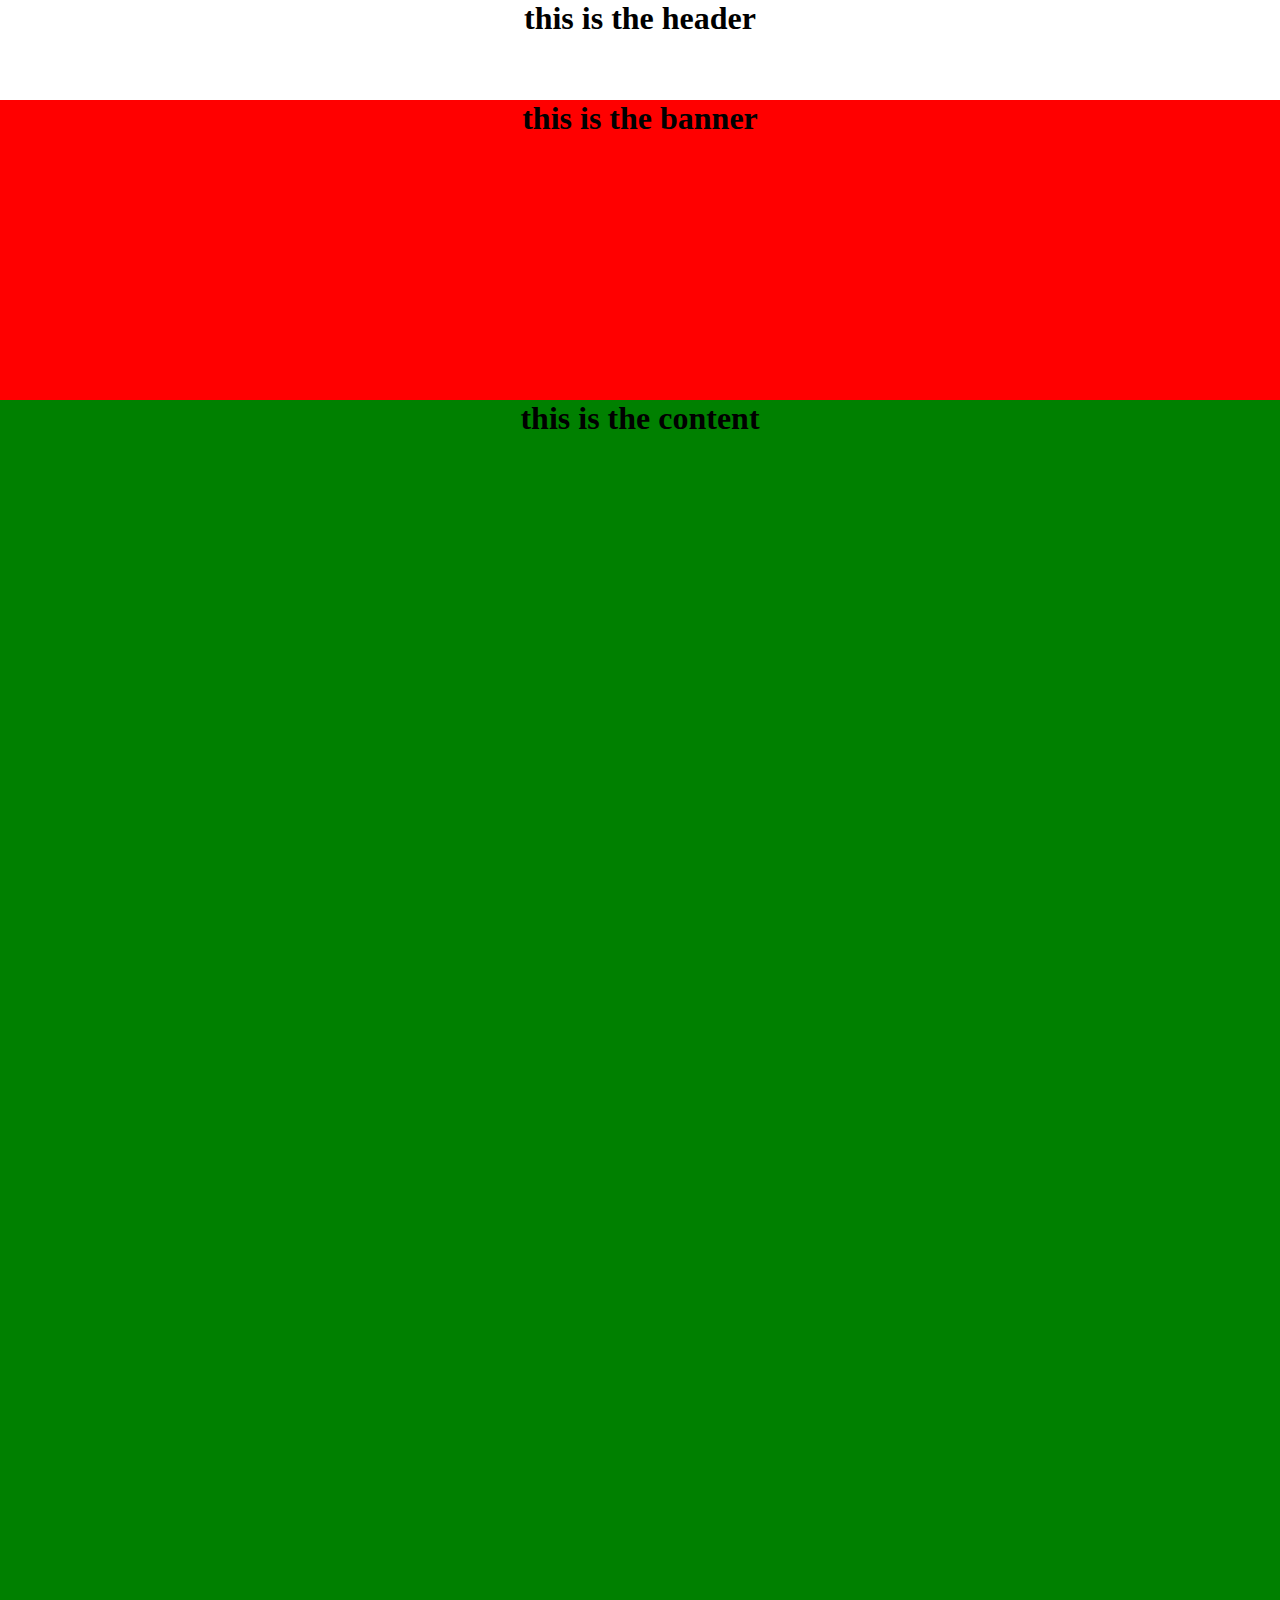
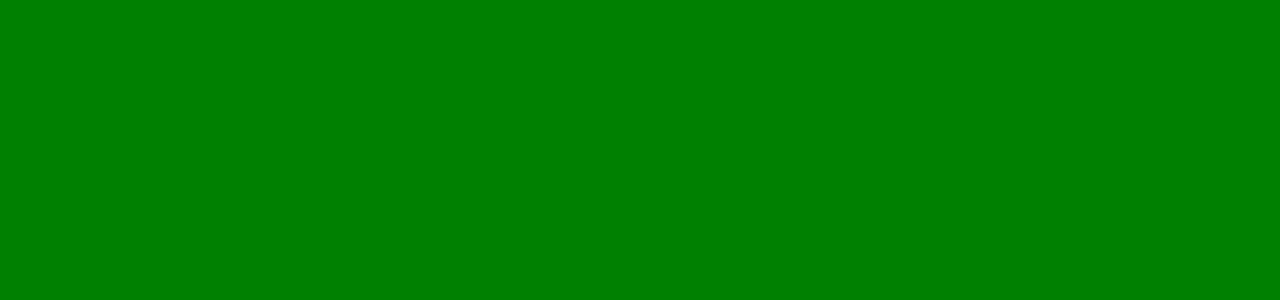
<file: index.html>
<!DOCTYPE html>
<html>
    <head>
        <title>Home</title>
        <link rel="stylesheet" type="text/css" href="index.css">
    </head>
    
    <body>
        <header>
            <h1>this is the header</h1>
        </header>
        <div class="jumbotron">
            <h1>this is the banner</h1>
        </div>
        <div class="body">
            <h1>this is the content</h1>
        </div>
        
    </body>
</html>
</file>
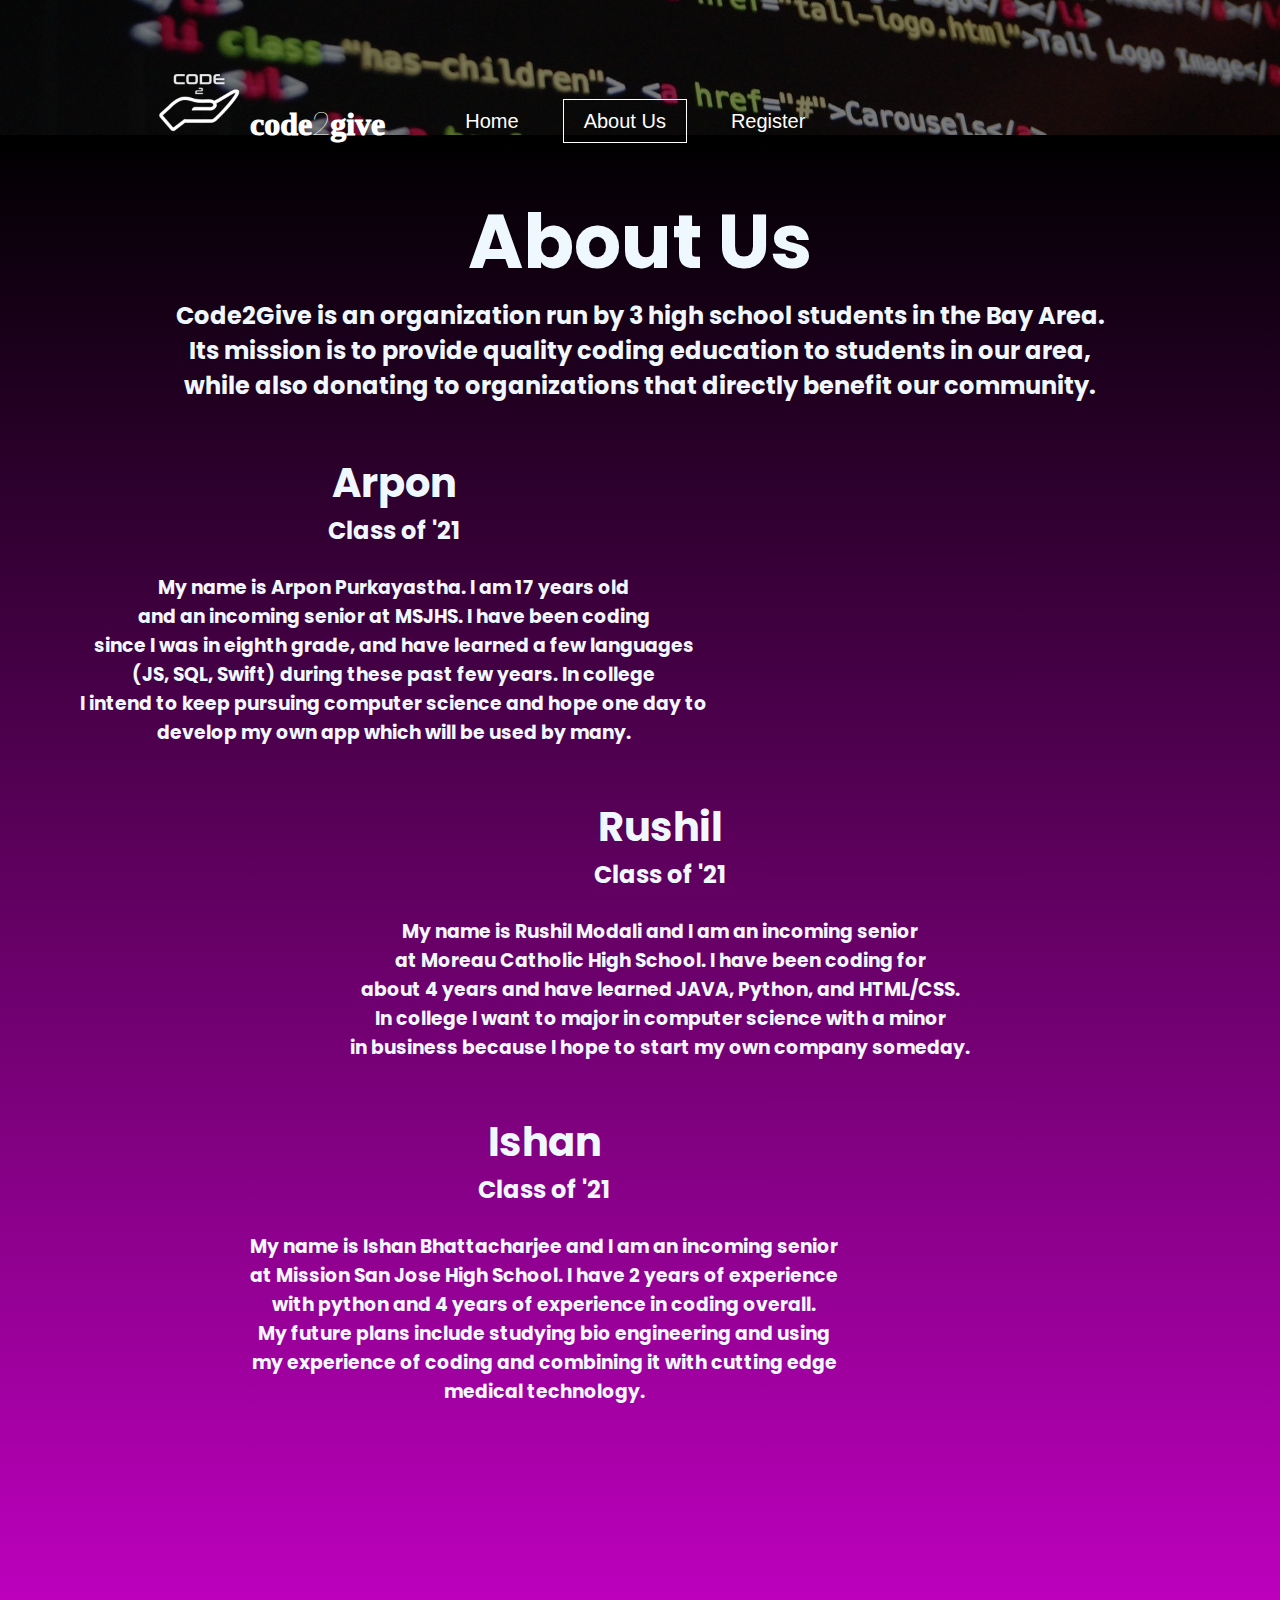
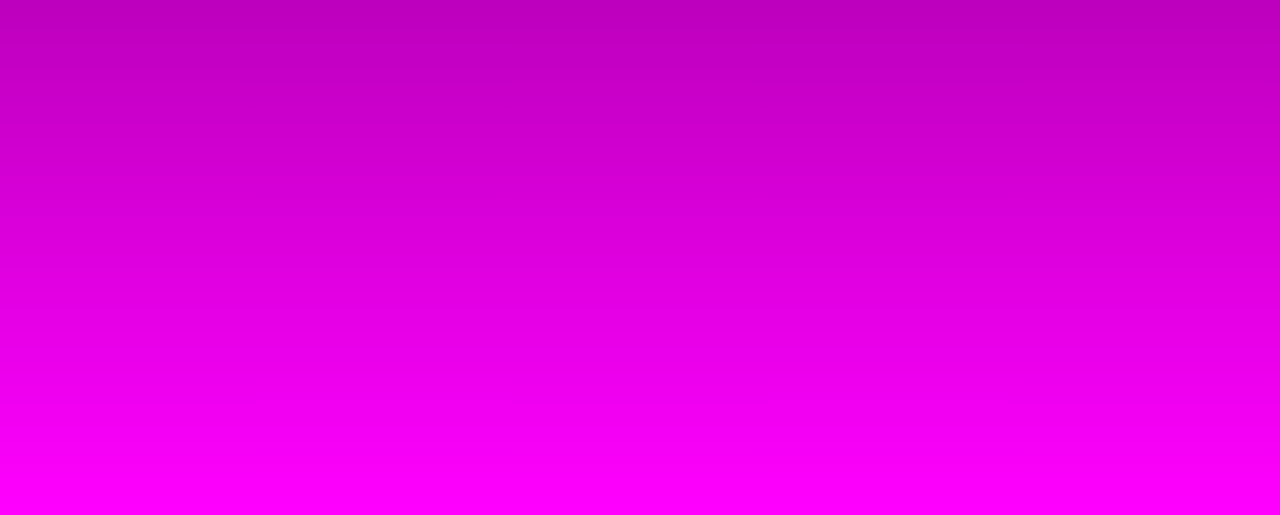
<file: about.html>
<!DOCTYPE html>
<html>
    <head>
        <title>About Us</title>
        <link rel="stylesheet" type="text/css" href="about.css">
        <link rel="shortcut icon" type="image/png" href="favicon.png">
        <link href="https://fonts.googleapis.com/css2?family=Poppins:wght@300&display=swap" rel="stylesheet">
    </head>
    <body>
         <header>
            <div class="row">
               <div class="logo">
                   <a href="home.html">
                   <img src="weblogo.png">  
                       </a>
                   <h1>code<span>2</span>give</h1>
                   
               </div>
               <div class="main-nav">
               <ul>
                   <li><a href="home.html">Home</a></li>
                   <li class="active"><a href="about.html">About Us</a></li>
                   <li><a href="register.html">Register </a></li>                  
               </ul>
                </div>
           </div>
        </header>
        <div class="about">
            <h1>About Us</h1>
            <h2>Code2Give is an organization run by 3 high school students in the Bay Area.<br> Its mission is to provide quality coding education to students in our area,<br> while also donating to organizations that directly benefit our community.</h2>
             <div class="students">
            <div class="arpon">
                <h1>Arpon</h1>
                <h2>Class of '21</h2><br>
                <h3>My name is Arpon Purkayastha. I am 17 years old<br> and an incoming senior at MSJHS. I have been coding<br> since I was in eighth grade, and have learned a few languages<br> (JS, SQL, Swift) during these past few years. In college<br> I intend to keep pursuing computer science and hope one day to<br> develop my own app which will be used by many.</h3>
            </div>
            <div class="rushil">
                <h1>Rushil</h1>
                <h2>Class of '21</h2><br>
                <h3>My name is Rushil Modali and I am an incoming senior<br> at Moreau Catholic High School. I have been coding for<br> about 4 years and have learned JAVA, Python, and HTML/CSS.<br> In college I want to major in computer science with a minor<br> in business because I hope to start my own company someday.
</h3>
            </div>
            <div class="ishan">
                <h1>Ishan</h1>
                <h2>Class of '21</h2><br>
                <h3>My name is Ishan Bhattacharjee and I am an incoming senior <br>at Mission San Jose High School. I have 2 years of experience<br> with python and 4 years of experience in coding overall.<br> My future plans include studying bio engineering and using <br>my experience of coding and combining it with cutting edge<br> medical technology.</h3>
            </div>
                 
        </div>
            
        </div>
       
    </body>
</html>
</file>
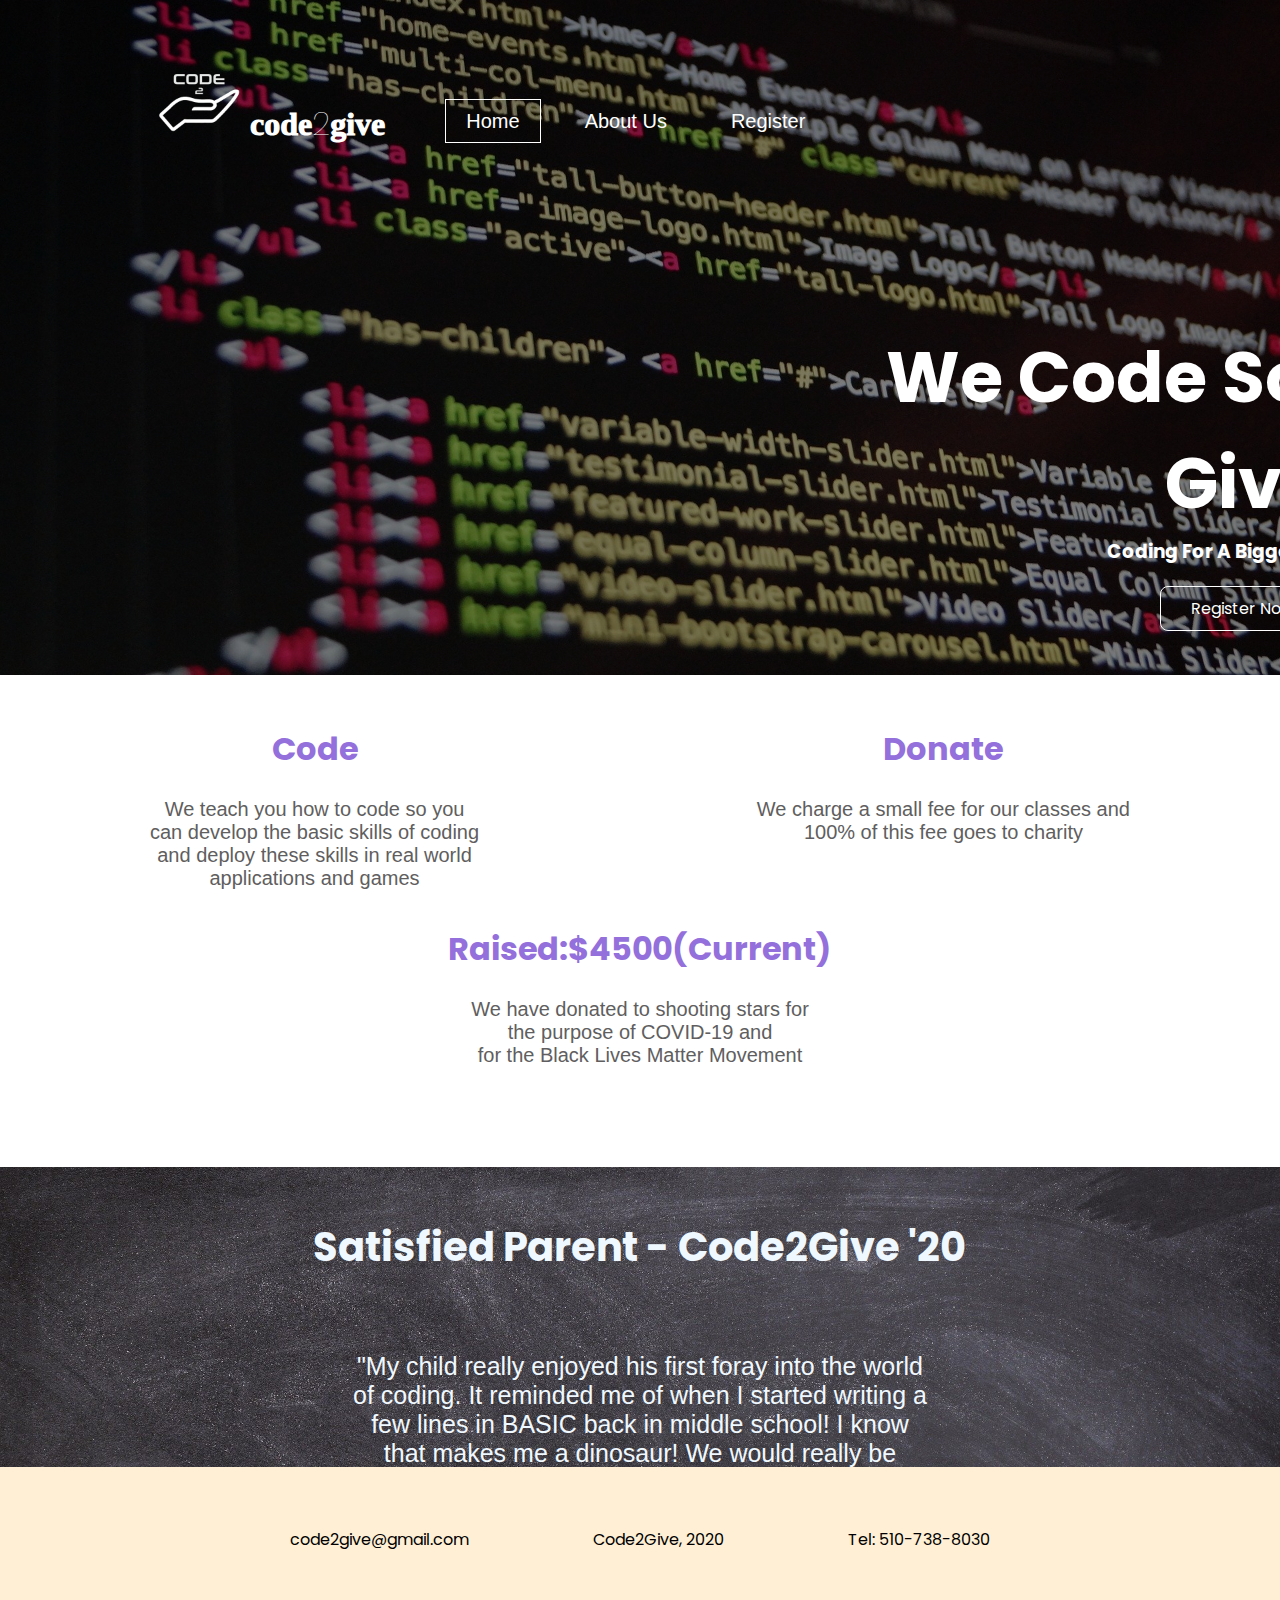
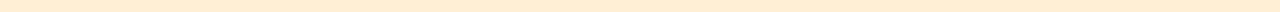
<file: home.html>
<!DOCTYPE html>
<html>
    <head>
        <title>Code2Give</title>
        <link rel="stylesheet" type="text/css" href="home.css">
        <link rel="shortcut icon" type="image/png" href="favicon.png">
        <link href="https://fonts.googleapis.com/css2?family=Poppins:wght@300&display=swap" rel="stylesheet">
    </head>
    
    <body>
       <header>
           <div class="row">
               <div class="logo">
                   <a href="home.html">
                   <img src="weblogo.png">  
                       </a>
                   <h1>code<span>2</span>give</h1>
                   
               </div>
               <div class="main-nav">
               <ul>
                   <li class="active"><a href="index.html">Home</a></li>
                   <li><a href="about.html">About Us</a></li>
                   <li><a href="register.html">Register </a></li>                  
               </ul>
                </div>
           </div>
           
           
           
           <div class="jumbotron">
               <h1>We Code So We Can<br> Give</h1>
               <h3>Coding For A Bigger Purpose</h3>
               
               <div class="button">
                   <a href="register.html" class="btn btn-one">Register Now!</a>
               </div>
               
           </div>
           
        </header>
        <div class="panels">
            
        <div class="panel1">
            <h1>Code</h1><br>
            <p>We teach you how to code so you<br>can develop the basic skills of coding<br> and deploy these skills in real world<br> applications and games</p>
        </div>
        <div class="panel2">
            <h1>Donate</h1><br>
            <p>We charge a small fee for our classes and<br> 100% of this fee goes to  charity</p>
        </div>
          <div class="panel3">
            <h1>Raised:$4500(Current)</h1><br>
            <p>We have donated to shooting stars for<br> the purpose of COVID-19 and <br> for the Black Lives Matter Movement</p>
        </div>
            </div>
        
        <div class="slider">
            
            <div class="slide">
                <div class="imagecon">
                    <br><br><h1>Satisfied Parent - Code2Give '20</h1><br><br><br>
                    <p>"My child really enjoyed his first foray into the world of coding. It reminded me of when I started writing a few lines in BASIC back in middle school! I know that makes me a dinosaur! We would really be interested in any post-beginner classes you offer."</p>
                </div>
                 <div class="imagecon">
                     <br><br><h1>Satisfied Parent - Code2Give '20</h1><br><br><br>
                     <p>"Awesome effort by the instructors... My child enjoyed the classes and can't stop thinking how he can reduce his manual effort in doing his math homework(he wants to use python instead)"</p>
                </div>
                 <div class="imagecon">
                     <br><br><h1>Python Student - Code2Give '20</h1><br><br><br>
                     <p>"I think that the teachers taught well and were direct and clear with their instructions."</p>
                </div>
                <div class="imagecon">
                    <br><br><h1>Satisfied Parent - Code2Give '20</h1><br><br><br>
                    <p>"Thank you so much!
                    our child had fun !  And seems quite pleased with her newly acquired skills :)
                    And its amazing that you are using your abilities to raise money for a good cause too."</p>
                </div>
                <div class="imagecon">
                    <br><br><h1>Python Student - Code2Give '20</h1><br><br><br>
                    <p>"All clear, I understood all instructions"</p>
                </div>
            </div>
            
        </div>
        
        <footer>
            <div class="info">
                <ul>
                <li>code2give@gmail.com</li>
                <li>Code2Give, 2020</li>
                <li>Tel: 510-738-8030</li>
                </ul>
               
            </div>
            
        </footer>
        
        
    </body>
</html>
</file>
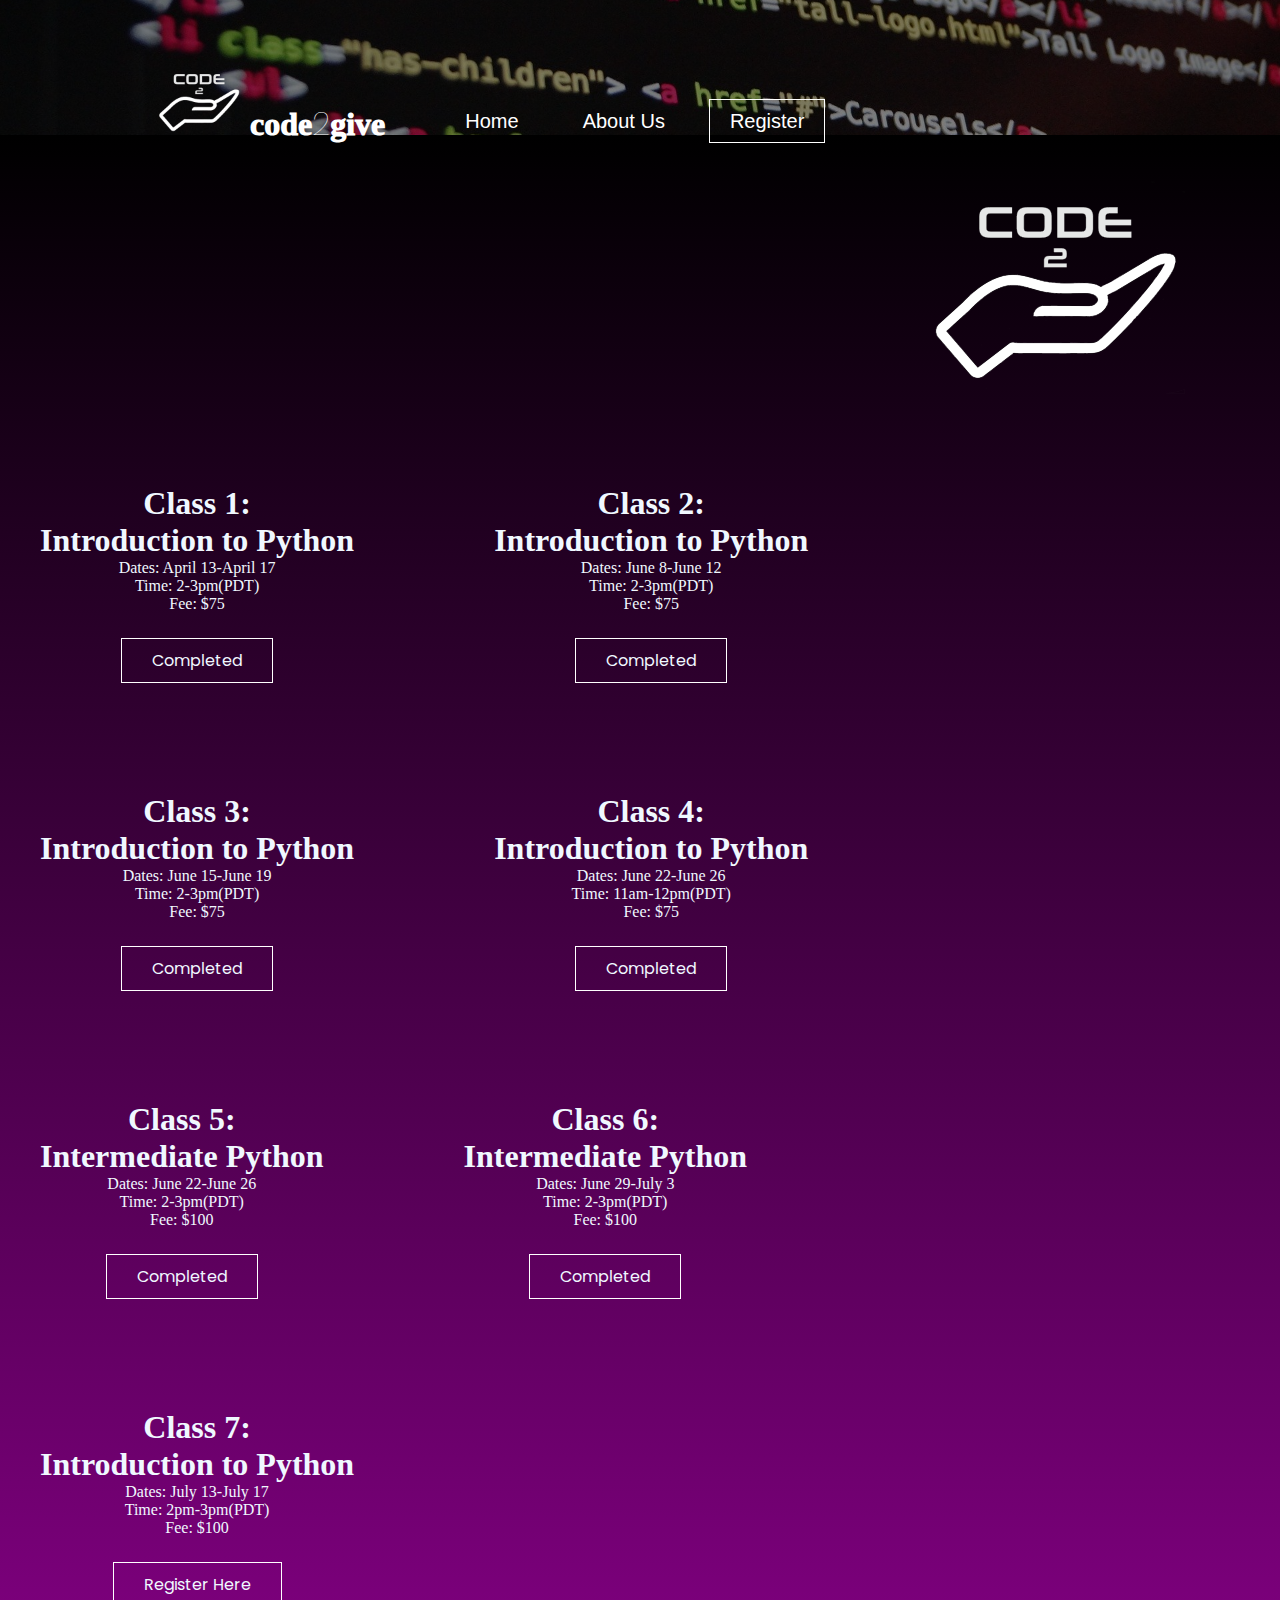
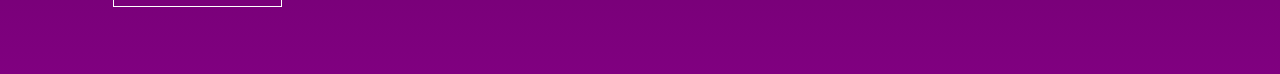
<file: register.html>
<!DOCTYPE html>
<html>
    <head>
        <title>Register</title>
         <link rel="stylesheet" type="text/css" href="register.css">
         <link rel="shortcut icon" type="image/png" href="favicon.png">
        <link href="https://fonts.googleapis.com/css2?family=Poppins:wght@300&display=swap" rel="stylesheet">
        
    </head>
    <body>
        <header>
            <div class="row">
               <div class="logo">
                   <a href="home.html">
                   <img src="weblogo.png">  
                       </a>
                   <h1>code<span>2</span>give</h1>
                   
               </div>
               <div class="main-nav">
               <ul>
                   <li><a href="home.html">Home</a></li>
                   <li><a href="about.html">About Us</a></li>
                   <li class="active"><a href="register.html">Register </a></li>                  
               </ul>
                </div>
           </div>
        </header>
        <div class="register">
            <img src="weblogo.png">
        
        <div class="classes">
            <div class="class2">
                <h1>Class 1:</h1>
                <h1>Introduction to Python</h1>
                <p>Dates: April 13-April 17</p>
                <p>Time: 2-3pm(PDT)</p>
                <p>Fee: $75</p>
                <br>
                <div class="button">
                   <a href="register.html" class="btn btn-one">Completed </a>
               </div>
            </div>
           <div class="class2">
               <h1>Class 2:</h1>
               <h1>Introduction to Python</h1>
               <p>Dates: June 8-June 12</p>
               <p>Time: 2-3pm(PDT)</p>
               <p>Fee: $75</p>
               <br>
               <div class="button">
                   <a href=register.html class="btn btn-one">Completed </a>
               </div>
            </div>
             <div class="class2">
               <h1>Class 3:</h1>
               <h1>Introduction to Python</h1>
               <p>Dates: June 15-June 19</p>
               <p>Time: 2-3pm(PDT)</p>
               <p>Fee: $75</p>
               <br>
               <div class="button">
                   <a href="register.html" class="btn btn-one">Completed </a>
               </div>
            </div>
             <div class="class2">
               <h1>Class 4:</h1>
               <h1>Introduction to Python</h1>
               <p>Dates: June 22-June 26</p>
               <p>Time: 11am-12pm(PDT)</p>
               <p>Fee: $75</p>
               <br>
               <div class="button">
                   <a href="register.html" class="btn btn-one">Completed </a>
               </div>
            </div>
            <div class="class2">
               <h1>Class 5:</h1>
               <h1>Intermediate Python</h1>
               <p>Dates: June 22-June 26</p>
               <p>Time: 2-3pm(PDT)</p>
               <p>Fee: $100</p>
               <br>
               <div class="button">
                   <a href="register.html" class="btn btn-one">Completed </a>
               </div>
            </div>
            <div class="class2">
               <h1>Class 6:</h1>
               <h1>Intermediate Python</h1>
               <p>Dates: June 29-July 3</p>
               <p>Time: 2-3pm(PDT)</p>
               <p>Fee: $100</p>
               <br>
               <div class="button">
                   <a href="register.html" target="_blank" class="btn btn-one">Completed </a>
               </div>
            </div>
            <div class="class2">
               <h1>Class 7:</h1>
               <h1>Introduction to Python</h1>
               <p>Dates: July 13-July 17</p>
               <p>Time: 2pm-3pm(PDT)</p>
               <p>Fee: $100</p>
               <br>
               <div class="button">
                   <a href="https://forms.gle/EeQxGAyxdBcfnLUXA" target="_blank" class="btn btn-one">Register Here </a>
               </div>
            </div>
        </div>
        </div>
    </body>
</html>
</file>
<file: index.css>
*{
    padding: 0;
    margin: 0;
}
body{
    text-align: center;
}
header{
    height: 200px;
    width: 100%;
    background: white;
    position: fixed;
}
.jumbotron{
    width: 100%;
    height:500px;
    position: fixed;
    top: 100px;
    background: red;
}
.body{
    width:100%;
    position: relative;
    top: 400px;
    background: green;
    height: 1500px;
}
</file>
<file: about.css>
*{
    padding: 0;
    margin: 0;
    font-family: 'Poppins', sans-serif;
}

header{
    background-image: linear-gradient(rgba(0,0,0,0.5),rgba(0,0,0,0.5)),url(code.jpg);
    height: 15vh;
    background-size: cover;
    background-position: center;
}


.main-nav{
    float: left;
    list-style: none;
    margin-top: 50px
    
}
.main-nav li{
    display: inline-block;
    padding: 10px;   
    
}
.main-nav li a{
    color: white;
    text-decoration: none;
    padding: 10px 20px;
    font-family: "Roboto", sans-serif;
    font-size: 20px;
    
}
.main-nav li.active a{
    border: 1px solid white;
    
}
.main-nav li a:hover{
    color: red;
}
.logo img{
    width: 100px;
    height: auto;
    float: left;
    
}
.logo h1{
    font-family: fantasy;
    color: white;
    float: left;
    font-weight: 1000;
    padding-top: 50px;
    margin-right: 50px
    
}
.logo h1 span{
    font-weight: 10;
}
.logo{
    padding-top: 40px;
    
}
.row{
    max-width: 1200px;
    margin: auto;
    margin-left:50px;
    padding-left: 100px;
    padding-top: 10px;
    text-align: right;
    
}
.about{
    text-align: center;
    background-image: linear-gradient(black,magenta);
    height: 220vh;
}
.about h1{
    color: aliceblue;
    padding-top: 50px;
    font-size: 75px;
}
.about h2{
    color: aliceblue;
}
.students h1{
    font-size: 40px;
}
.students{
    text-align: center;
    padding-left: 50px
}
.students h3{
    color: aliceblue
}
.arpon{
    float: left;
    padding-left: 30px;

    
}
.rushil{
    float: left;
    padding-left: 300px;
}
.ishan{
    float: left;
    padding-left: 200px;
}
@media screen and (max-width:2000px){
    .students{
        flex-direction: column;
        float: none;
    
    }

    
}
</file>
<file: home.css>
*{
    padding: 0;
    margin: 0;
    font-family: 'Poppins', sans-serif;
}
body{
    font-family: monospace;
}
header{
    background-image: linear-gradient(rgba(0,0,0,0.5),rgba(0,0,0,0.5)),url(code.jpg);
    height: 75vh;
    background-size: cover;
    background-position: center;
    
    
}
.main-nav{
    float: left;
    list-style: none;
    margin-top: 50px
    
}
.main-nav li{
    display: inline-block;
    padding: 10px;   
    
}
.main-nav li a{
    color: white;
    text-decoration: none;
    padding: 10px 20px;
    font-family: "Roboto", sans-serif;
    font-size: 20px;
    
}
.main-nav li.active a{
    border: 1px solid white;
    
}
.main-nav li a:hover{
    color: red;
}
.logo img{
    width: 100px;
    height: auto;
    float: left;
    
}
.logo h1{
    font-family: fantasy;
    color: white;
    float: left;
    font-weight: 1000;
    padding-top: 50px;
    margin-right: 50px
    
}
.logo h1 span{
    font-weight: 10;
}
.logo{
    padding-top: 40px;
    
}
.row{
    max-width: 1200px;
    margin: auto;
    margin-left:50px;
    padding-left: 100px;
    padding-top: 10px;
    text-align: right;
    
}
.jumbotron{

    position: relative;
    width: 1450px;
    padding-left: 520px;
    margin-top: 50px;
    text-align: center;
    animation: fadeIn 5s;
    
}
@keyframes fadeIn{
    from{
        opacity: 0;
    }
    to{
        opacity: 1;
    }
}
.jumbotron h1     {
    color: white;
    font-size: 70px;
    text-align: center;
    margin-top: 275px;
}
.jumbotron h3{
    text-align: center;
    color: white;
}
.button{
    margin-top: 30px;
    text-align: center;
}
.btn{
    border: 1px solid white;
    padding: 10px 30px;
    text-decoration: none;
    color: white;
    border-radius: 8px;
        
}
.panel1{
    text-align: center;
    padding-top: 50px;
    float: left;
    padding-left: 300px;
    height: 200px
}
.panel1 p{
   font-size: 20px;
   font-family: Arial,Helvetica,sans-serif;
   color: #605E5E;
}
.panel1 h1{
    color: mediumpurple;

}
.panel2{
    padding-top: 50px;
    text-align: center;
    float: right;
    padding-right: 300px;
    height: 200px
}
.panel2 p{
   font-size: 20px;
   font-family: Arial,Helvetica,sans-serif;
    color: #605E5E;
}
.panel2 h1{
    color: mediumpurple;
}
.panel3 h1{
    color: mediumpurple
}
.panel3 p{
    font-size: 20px;
   font-family: Arial,Helvetica,sans-serif;
    color: #605E5E;
}
.panel3{
    text-align: center;
    padding-top: 50px
}

.slider{
    height: 300px;
    width: 100%;
    background-color: gray;
    margin-top: 100px;
    overflow: hidden;
}

.slide{
    height: 300px;
    width: 500%;
    background-color: green;
    animation: slider infinite 40s 2s;
}
.imagecon h1{
    text-align: center;
    font-size: 40px;
    color: aliceblue;
}
.imagecon p{
    text-align: center;
    font-size: 25px;
    font-family: Arial,Helvetica,sans-serif;
    margin-left: 350px;
    margin-right: 350px; 
    color:aliceblue;
}
.imagecon{
    height: 300px;
    width: 20%;
    background-color: gray;
    float: left;

}
.imagecon:nth-child(1){
    background-image: url("slider.jpg");
    background-repeat: no-repeat;
    background-size: cover;
}
.imagecon:nth-child(2){
    background-image: url("slider.jpg");
    background-repeat: no-repeat;
    background-size: cover;
}
.imagecon:nth-child(3){
    background-image: url("slider.jpg");
    background-repeat: no-repeat;
    background-size: cover;

}
.imagecon:nth-child(4){
    background-image: url("slider.jpg");
    background-repeat: no-repeat;
    background-size: cover;
}
.imagecon:nth-child(5){
    background-image: url("slider.jpg");
    background-repeat: no-repeat;
    background-size: cover;
}
@keyframes slider{
    12.5%{
        margin-left: -100%;
    }
    25%{
        margin-left: -100%;
    }
    37.5%{
        margin-left: -200%;
    }
    50%{
        margin-left: -200%;
    }
    62.5%{
        margin-left: -300%;
    }
    75%{
        margin-left: -300%;
    }
    87.5%{
        margin-left: -400%
    }
    100%{
        margin-left: -400%;
    }
}

.tourslider{
    margin-top: 30px;
        
}
.tourslider h1{
    text-align: center;
    
}

footer{
    width: 100%;
    height: auto;
    background-color: papayawhip;
}
.info{
    list-style: none;
    text-align: center;
    font-family: "Roboto", sans-serif;
}
.info li{
    
    display: inline-block;
    padding: 60px
        
}
@media (max-width:2000px){
    .panel1{
        padding-left: 150px;
    }
    .panel2{
        padding-right: 150px;           
    }  
}
@media (max-width:1750px){
    .panels{
        flex-direction: column;
    }
    
}
</file>
<file: register.css>
*{
    padding: 0;
    margin: 0;
    font-family: 'Poppins', sans-serif;
}

header{
    background-image: linear-gradient(rgba(0,0,0,0.5),rgba(0,0,0,0.5)),url(code.jpg);
    height: 15vh;
    background-size: cover;
    background-position: center;
    
    
}
.main-nav{
    float: left;
    list-style: none;
    margin-top: 50px
    
}
.main-nav li{
    display: inline-block;
    padding: 10px;   
    
}
.main-nav li a{
    color: white;
    text-decoration: none;
    padding: 10px 20px;
    font-family: "Roboto", sans-serif;
    font-size: 20px;
    
}
.main-nav li.active a{
    border: 1px solid white;
    
}
.main-nav li a:hover{
    color: red;
}
.logo img{
    width: 100px;
    height: auto;
    float: left;
    
}
.logo h1{
    font-family: fantasy;
    color: white;
    float: left;
    font-weight: 1000;
    padding-top: 50px;
    margin-right: 50px
    
}
.logo h1 span{
    font-weight: 10;
}
.logo{
    padding-top: 40px;
    
}
.row{
    max-width: 1200px;
    margin: auto;
    margin-left:50px;
    padding-left: 100px;
    padding-top: 10px;
    text-align: right;
    
}
.register{
    background-image: linear-gradient(black,purple);
    height: 90vh;
    background-size: cover;
    background-position: cover;
    
}
.register img{
    display: block;
    margin-left: auto;
    margin-right: auto;
    animation: fadeIn 5s;
}
@keyframes fadeIn{
    from{
        opacity: 0;
    }
    to{
        opacity: 1;
    }
}
.classes{
    animation: fadeIn 5s;
    display: inline-block;
}
.classes p{
    color: aliceblue;
    font-family: fantasy;
}
.classes h1{
    color: aliceblue;
    font-family: fantasy;
}
.button{
    
    padding-top: 10px;
    
}
.btn{
    border: 1px solid white;
    padding: 10px 30px;
    text-decoration: none;
    color: aliceblue;

    
}
.class2{
    float: left;
    padding-left:40px;
    text-align: center;
    padding-top: 50px;
    
    
}
@media screen and (max-width:2000px){
    .register{
        flex-direction: column;
        height: auto;
        
    }
    .classes{
        height: auto;
    }
    
    .class2{
        padding-top: 50px;
        margin-bottom: 70px; 
        padding-right: 100px;
    }
   
}
@media screen and (max-width:1024px){
    .class2{
        float: none;
    }
}
</file>
